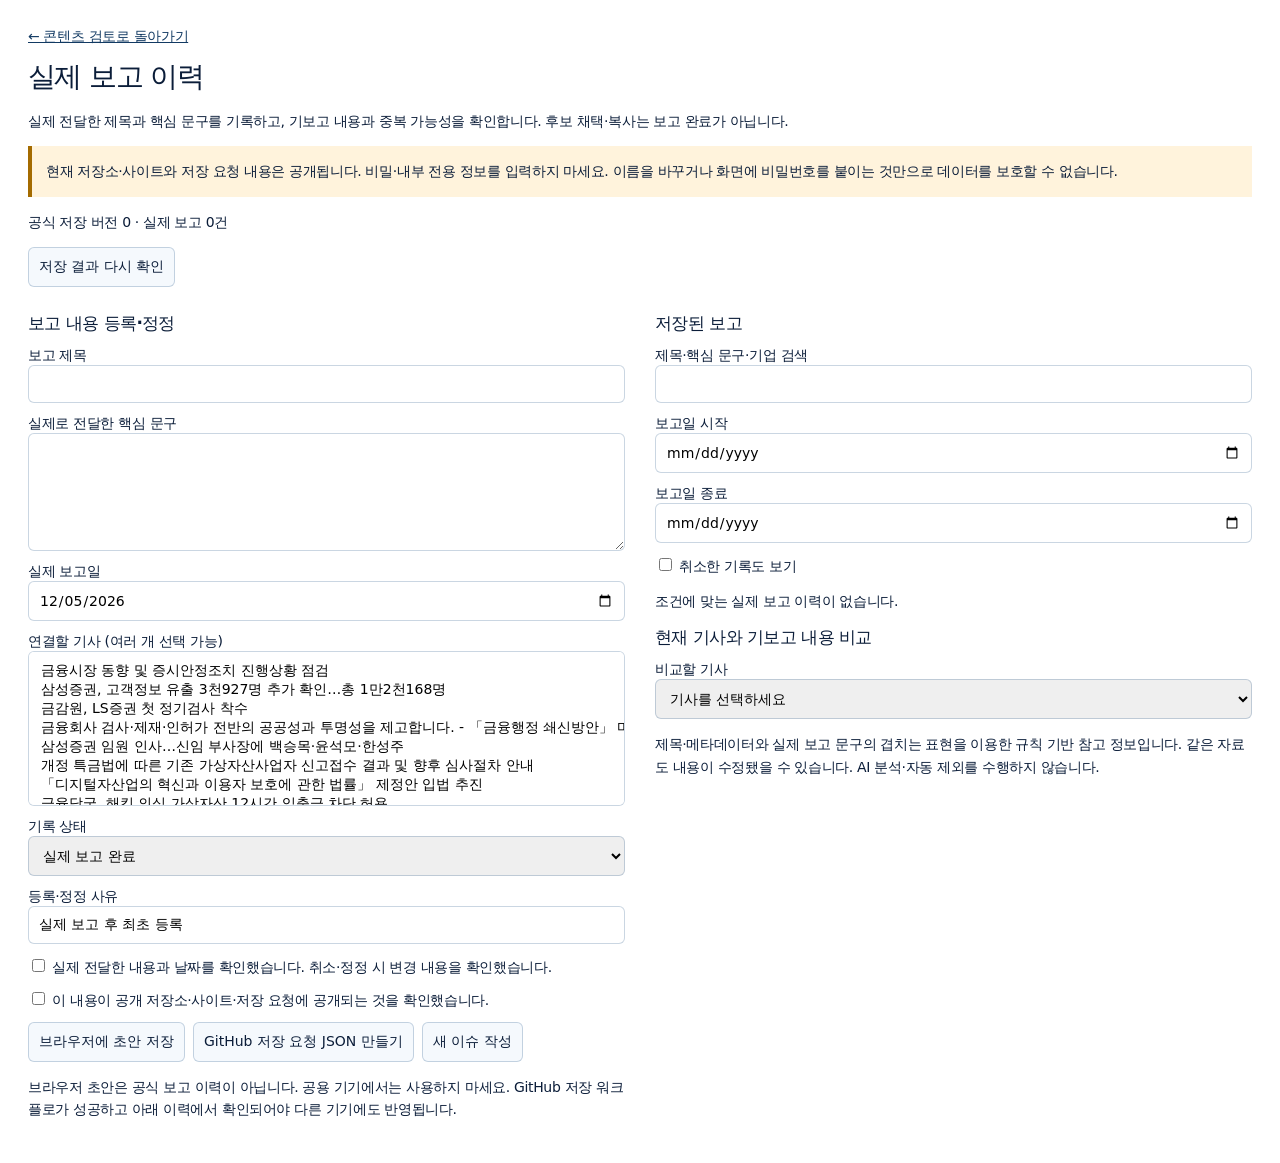
<file: site/history.html>
<!doctype html><html lang="ko"><head><meta charset="utf-8"><meta name="viewport" content="width=device-width, initial-scale=1"><title>실제 보고 이력 · 주간 경쟁사 동향</title><link rel="stylesheet" href="styles.css"><link rel="stylesheet" href="history.css"><script src="history.js" defer></script><script src="history_ui.js" defer></script></head><body><main class="history-page"><a href="index.html">← 콘텐츠 검토로 돌아가기</a><h1>실제 보고 이력</h1><p>실제 전달한 제목과 핵심 문구를 기록하고, 기보고 내용과 중복 가능성을 확인합니다. 후보 채택·복사는 보고 완료가 아닙니다.</p><p class="history-warning">현재 저장소·사이트와 저장 요청 내용은 공개됩니다. 비밀·내부 전용 정보를 입력하지 마세요. 이름을 바꾸거나 화면에 비밀번호를 붙이는 것만으로 데이터를 보호할 수 없습니다.</p><p id="history-status" role="status">저장된 이력을 확인하는 중…</p><button id="history-refresh" type="button">저장 결과 다시 확인</button><div class="history-layout"><section><h2>보고 내용 등록·정정</h2><form id="history-form"><input id="report-id" type="hidden"><label>보고 제목<input id="report-title" required maxlength="200"></label><label>실제로 전달한 핵심 문구<textarea id="report-key-text" required maxlength="4000" rows="6"></textarea></label><label>실제 보고일<input id="report-date" required type="date"></label><label>연결할 기사 (여러 개 선택 가능)<select id="report-sources" multiple size="7" required></select></label><label>기록 상태<select id="report-status"><option value="reported">실제 보고 완료</option><option value="cancelled">완료 취소</option></select></label><label>등록·정정 사유<input id="report-reason" required maxlength="500" value="실제 보고 후 최초 등록"></label><label><input id="reported-confirm" type="checkbox" required> 실제 전달한 내용과 날짜를 확인했습니다. 취소·정정 시 변경 내용을 확인했습니다.</label><label><input id="public-confirm" type="checkbox" required> 이 내용이 공개 저장소·사이트·저장 요청에 공개되는 것을 확인했습니다.</label><div class="history-actions"><button type="button" id="save-local">브라우저에 초안 저장</button><button type="submit">GitHub 저장 요청 JSON 만들기</button><button type="button" id="reset-form">새 이슈 작성</button></div></form><p>브라우저 초안은 공식 보고 이력이 아닙니다. 공용 기기에서는 사용하지 마세요. GitHub 저장 워크플로가 성공하고 아래 이력에서 확인되어야 다른 기기에도 반영됩니다.</p><section id="save-instructions" hidden><h3>공식 저장 방법</h3><p>아래 JSON을 복사 → <a href="https://github.com/iesilder/kw-plan-weekly-trend/actions/workflows/report-history.yml" target="_blank" rel="noopener noreferrer">Save delivered reports and Pages</a> → Run workflow → main 선택 → report_patch에 붙여넣기 → 실행. 토큰을 이 화면에 입력하지 마세요. 저장 실패·충돌 시 새로 불러온 후 내용을 확인하고 다시 생성하세요.</p><textarea id="report-patch" readonly rows="6" aria-label="GitHub 저장 요청 JSON"></textarea><button type="button" id="copy-patch">JSON 복사</button></section></section><section><h2>저장된 보고</h2><label>제목·핵심 문구·기업 검색<input id="history-search" type="search"></label><label>보고일 시작<input id="history-from" type="date"></label><label>보고일 종료<input id="history-to" type="date"></label><label><input id="show-cancelled" type="checkbox"> 취소한 기록도 보기</label><div id="history-list"></div><h2>현재 기사와 기보고 내용 비교</h2><label>비교할 기사<select id="compare-source"><option value="">기사를 선택하세요</option></select></label><p>제목·메타데이터와 실제 보고 문구의 겹치는 표현을 이용한 규칙 기반 참고 정보입니다. 같은 자료도 내용이 수정됐을 수 있습니다. AI 분석·자동 제외를 수행하지 않습니다.</p><div id="history-comparison"></div></section></div></main></body></html>
</file>
<file: site/styles.css>
:root {
  --navy:#0B1D39;
  --deep-blue:#123A63;
  --steel-blue:#2F5D8A;
  --light-blue:#9CC7E6;
  --ivory:#F2E9DA;
  --white:#FFFFFF;
  --page-background:var(--white);
  --surface-background:var(--white);
  --surface-subtle:rgba(156,199,230,.10);
  --surface-hover:rgba(156,199,230,.20);
  --surface-accent:var(--light-blue);
  --text-primary:var(--navy);
  --text-secondary:var(--steel-blue);
  --text-accent:var(--deep-blue);
  --text-on-dark:var(--ivory);
  --nav-background:var(--navy);
  --selected-background:var(--deep-blue);
  --button-background:var(--deep-blue);
  --button-hover:var(--navy);
  --border:rgba(47,93,138,.25);
  --border-strong:var(--steel-blue);
  --border-on-dark:rgba(156,199,230,.35);
  --focus-ring:var(--steel-blue);
  --shadow-subtle:rgba(11,29,57,.04);
  --shadow-floating:rgba(11,29,57,.18);
  --backdrop:rgba(11,29,57,.45);
  --status-halo:rgba(156,199,230,.15);
  --radius:8px;
  --font-family:"Pretendard Variable","Pretendard","Apple SD Gothic Neo","Malgun Gothic",system-ui,sans-serif;
  font-family:var(--font-family);
  color:var(--text-primary);
  font-synthesis:none;
  background:var(--page-background);
}
*{box-sizing:border-box}
body{margin:0;font-size:14px;letter-spacing:-.025em}
button,input,select,textarea{font:inherit}
button,a,input,select,textarea{-webkit-tap-highlight-color:transparent}
button{cursor:pointer}
button:disabled{cursor:wait;opacity:.5}
a{color:inherit;text-decoration:none}
button:focus-visible,a:focus-visible,input:focus-visible,select:focus-visible,textarea:focus-visible{outline:3px solid var(--focus-ring);outline-offset:3px}
button{color:inherit}
button[hidden],[hidden]{display:none!important}
.sr-only{position:absolute;width:1px;height:1px;padding:0;margin:-1px;overflow:hidden;clip:rect(0,0,0,0);white-space:nowrap;border:0}
.skip-link{position:fixed;top:8px;left:8px;padding:12px;background:var(--navy);color:var(--text-on-dark);z-index:100;transform:translateY(-150%)}
.skip-link:focus{transform:none}
.sidebar{position:fixed;inset:0 auto 0 0;width:254px;padding:38px 22px 26px;background:var(--nav-background);border-right:1px solid var(--border-on-dark);display:flex;flex-direction:column;z-index:10;color:var(--text-on-dark)}
.brand{display:flex;align-items:center;gap:12px;padding:0 10px;font-size:26px;font-weight:800;letter-spacing:.02em}
.brand-mark{width:27px;height:30px;background:var(--light-blue);clip-path:polygon(0 0,30% 0,45% 62%,62% 20%,78% 20%,85% 63%,100% 0,100% 52%,89% 100%,68% 100%,59% 65%,46% 100%,22% 100%)}
.brand-sub{display:block;font-size:11px;font-weight:400;letter-spacing:.02em;color:var(--text-on-dark);margin-top:4px}
.workspace-label{font-size:9px;letter-spacing:.13em;color:var(--text-on-dark);display:flex;align-items:center;gap:10px;margin:34px 10px 31px}
.workspace-label span{color:var(--text-primary);background:var(--surface-accent);border:1px solid var(--light-blue);padding:3px 5px;font-weight:700;border-radius:3px;font-size:8px}
.nav-caption{font-size:10px;font-weight:700;color:var(--text-on-dark);letter-spacing:.04em;margin:0 12px 13px}
.topic-nav{display:flex;flex-direction:column;gap:5px}
.topic-button{display:flex;align-items:center;gap:9px;min-height:44px;padding:9px 11px;border:0;background:transparent;border-radius:6px;text-align:left;font-size:11px;line-height:1.5;color:var(--text-on-dark)}
.topic-button:hover{background:var(--selected-background)}
.topic-button.active{background:var(--selected-background);color:var(--text-on-dark);box-shadow:inset 3px 0 0 var(--light-blue);font-weight:700}
.nav-glyph{display:inline-flex;justify-content:center;align-items:center;font-size:18px;width:19px;font-weight:400}
.nav-count{margin-left:auto;font-size:10px;font-variant-numeric:tabular-nums;color:var(--text-on-dark)}
.topic-button.active .nav-count{color:var(--text-on-dark)}
.sidebar-section{border-top:1px solid var(--border-on-dark);padding-top:25px;margin-top:29px}
.setting-row,.history-link{font-size:11px;color:var(--text-on-dark);display:flex;justify-content:space-between;align-items:center;width:100%;padding:13px 12px}
.setting-value{font-size:10px;color:var(--text-on-dark)}
.history-link{background:none;border:0;text-align:left}
.history-link:hover{color:var(--text-on-dark);background:var(--selected-background)}
.sidebar-bottom{margin-top:auto;padding:24px 9px 0;display:flex;gap:9px;align-items:flex-start}
.status-dot{display:inline-block;width:6px;height:6px;background:var(--light-blue);border-radius:50%;margin-top:4px;box-shadow:0 0 0 4px var(--status-halo)}
.sidebar-bottom strong{font-size:10px;font-weight:600;color:var(--text-on-dark)}
.sidebar-bottom p{font-size:9px;color:var(--text-on-dark);margin:6px 0 0}
.main{margin-left:254px;max-width:1800px;padding:24px 46px 20px}
.topline{display:flex;align-items:center;justify-content:space-between;font-size:10px;color:var(--text-secondary);padding-bottom:24px;border-bottom:1px solid var(--border)}
.topline a{display:flex;gap:12px;color:var(--text-secondary)}
.topline a:hover{color:var(--text-accent)}
.masthead{display:flex;align-items:center;justify-content:space-between;padding:34px 0 28px}
.eyebrow{font-size:9px;letter-spacing:.16em;font-weight:700;color:var(--text-accent);display:flex;gap:14px;align-items:center}
.eyebrow span{font-size:9px;letter-spacing:.06em;color:var(--text-secondary);border-left:1px solid var(--border);padding-left:14px;font-weight:400}
h1{font-size:31px;letter-spacing:-.055em;font-weight:650;line-height:1.35;margin:12px 0 8px}
.intro{font-size:12px;color:var(--text-secondary);margin:0;line-height:1.7}
.edition{display:flex;flex-direction:column;align-items:flex-end;padding-left:20px}
.edition span:first-child{font-size:8px;letter-spacing:.2em;color:var(--text-secondary)}
.edition strong{font-size:46px;line-height:1.15;font-weight:400;color:var(--text-primary);letter-spacing:-.05em;margin:4px 0}
.edition span:last-child{font-family:inherit;font-size:9px;color:var(--text-secondary);letter-spacing:.04em}
.demo-notice{border:1px solid var(--light-blue);border-left:3px solid var(--deep-blue);border-radius:4px;background:var(--surface-accent);padding:12px 16px;display:flex;align-items:center;gap:12px}
.demo-icon{display:flex;align-items:center;justify-content:center;flex-shrink:0;width:18px;height:18px;border:1px solid var(--deep-blue);border-radius:50%;font-style:italic;color:var(--text-accent);font-size:12px}
.demo-notice p{margin:0;line-height:1.6}
.demo-notice strong{display:block;font-size:11px;font-weight:650;color:var(--text-primary)}
.demo-notice p span{display:block;font-size:10px;color:var(--text-accent);margin-top:2px}
.phase-label{margin-left:auto;white-space:nowrap;font-size:8px;letter-spacing:.1em;color:var(--text-accent)}
.overview{display:grid;grid-template-columns:1fr 1fr 1fr 1.55fr;margin:25px 0 34px;border-bottom:1px solid var(--border);padding:0 0 25px}
.metric{padding:0 24px;border-right:1px solid var(--border)}
.metric:first-child{padding-left:0}
.metric>span{display:block;font-size:10px;color:var(--text-secondary);margin-bottom:11px}
.metric>strong{font-size:30px;letter-spacing:-.04em;font-weight:500;color:var(--text-primary)}
.metric>strong small{margin-left:7px;font-size:10px;color:var(--text-secondary);font-weight:400}
.metric-run{border:0;padding-right:0}
.metric-run>span{display:flex;align-items:center;justify-content:space-between;gap:6px}
.metric-run b{font-weight:400;font-size:9px;color:var(--text-secondary)}
.metric-run>strong{font-size:14px;letter-spacing:0;display:block;line-height:1.8}
.metric-run>small{font-size:9px;color:var(--text-secondary)}
.section-head{display:flex;justify-content:space-between;align-items:center;gap:15px;margin-bottom:16px}
.section-head>div{display:flex;align-items:center;gap:9px}
h2{font-size:17px;letter-spacing:-.04em;margin:0;font-weight:650}
.result-count{font-size:10px;color:var(--text-accent);background:var(--surface-accent);border-radius:3px;padding:3px 6px}
.review-note{font-size:10px;color:var(--text-secondary)}
.toolbar{display:flex;gap:9px;margin-bottom:17px}
.search-box{height:39px;display:flex;align-items:center;gap:9px;flex:1;min-width:100px;background:var(--surface-background);border:1px solid var(--border-strong);border-radius:5px;padding:0 12px}
.search-box svg{width:14px;height:14px;fill:none;stroke:var(--text-secondary);stroke-width:1.6;flex-shrink:0}
.search-box input{min-width:0;width:100%;border:0;background:none;outline:none!important;font-size:11px;color:var(--text-primary);height:100%}
.search-box:focus-within{border-color:var(--focus-ring);box-shadow:0 0 0 2px var(--border)}
.search-box input::placeholder{color:var(--text-secondary)}
.select-label select{height:39px;border:1px solid var(--border-strong);border-radius:5px;background:var(--surface-background);color:var(--text-secondary);padding:0 29px 0 10px;font-size:10px;max-width:155px}
.reset-button{border:0;background:none;color:var(--text-secondary);font-size:10px;padding:0 8px}
.reset-button:hover{color:var(--text-accent)}
.workbench{display:grid;grid-template-columns:minmax(280px,.98fr) minmax(330px,1.1fr);border:1px solid var(--border);border-radius:7px;overflow:hidden;background:var(--surface-background);min-height:610px;box-shadow:0 6px 18px var(--shadow-subtle)}
.candidate-column{background:var(--surface-background);border-right:1px solid var(--border);display:flex;flex-direction:column}
.list-label{padding:16px 20px;border-bottom:1px solid var(--border);display:flex;align-items:center;justify-content:space-between;font-size:10px;color:var(--text-secondary)}
.list-label span:last-child{font-size:8px;letter-spacing:.12em;color:var(--text-secondary)}
.candidate-list{flex:1}
.candidate{position:relative;display:block;width:100%;text-align:left;border:0;border-bottom:1px solid var(--border);padding:20px 22px;background:transparent;transition:background .15s;min-height:133px}
.candidate:hover{background:var(--surface-hover)}
.candidate.selected{background:var(--selected-background);color:var(--text-on-dark)}
.candidate.selected:before{content:"";position:absolute;left:0;top:0;bottom:0;width:3px;background:var(--light-blue)}
.candidate-top{display:flex;gap:7px;align-items:center;margin-bottom:9px;font-size:9px;color:var(--text-secondary)}
.priority{font-size:8px;letter-spacing:.015em;padding:3px 5px;border-radius:3px;font-weight:600;background:var(--surface-accent);color:var(--text-accent)}
.priority.high{color:var(--text-on-dark);background:var(--deep-blue)}
.company-name{color:var(--text-secondary)}
.candidate h3{font-size:13px;font-weight:600;line-height:1.65;margin:0 13px 7px 0;letter-spacing:-.035em;word-break:keep-all}
.candidate.selected h3{color:var(--text-on-dark)}
.candidate-reason{margin:0;font-size:10px;color:var(--text-secondary);line-height:1.6;display:-webkit-box;-webkit-line-clamp:2;-webkit-box-orient:vertical;overflow:hidden}
.candidate-bottom{display:flex;align-items:center;gap:8px;font-size:8px;color:var(--text-secondary);margin-top:10px}
.candidate-bottom span+span:before{content:"·";margin-right:8px;color:var(--text-secondary)}
.candidate-arrow{position:absolute;right:18px;top:52px;font-size:15px;color:var(--text-secondary)}
.candidate.selected .candidate-arrow{color:var(--text-on-dark)}
.list-footer{font-size:9px;color:var(--text-secondary);display:flex;align-items:center;gap:7px;padding:15px 20px;border-top:1px solid var(--border)}
.tiny-dot{height:4px;width:4px;border-radius:50%;background:var(--steel-blue)}
.detail-panel{padding:26px 29px 25px;min-width:0}
.detail-placeholder{height:100%;min-height:440px;display:flex;flex-direction:column;align-items:center;justify-content:center;text-align:center}
.placeholder-mark{font-size:42px;line-height:1;color:var(--text-secondary);font-weight:200;margin-bottom:25px}
.detail-placeholder h3{font-size:15px;color:var(--text-primary);font-weight:500;margin:0 0 11px}
.detail-placeholder p{font-size:11px;line-height:1.9;color:var(--text-secondary);margin:0}
.detail-kicker{display:flex;align-items:center;justify-content:space-between;margin-bottom:20px;font-size:9px;color:var(--text-secondary);gap:15px}
.detail-kicker span:first-child{letter-spacing:.13em;font-size:8px;color:var(--text-accent)}
.detail-topic{font-size:9px;color:var(--text-accent);margin-bottom:9px}
.detail-title{font-size:22px;line-height:1.55;font-weight:600;letter-spacing:-.05em;margin:0 0 15px;word-break:keep-all}
.detail-meta{display:flex;align-items:center;flex-wrap:wrap;gap:8px;color:var(--text-secondary);font-size:9px;padding-bottom:22px;border-bottom:1px solid var(--border)}
.detail-meta span+span:before{content:"·";margin-right:8px}
.detail-section{margin-top:24px}
.detail-section h4{display:flex;align-items:center;gap:8px;font-size:11px;font-weight:650;margin:0 0 13px;color:var(--text-primary)}
.section-number{font:8px var(--font-family);color:var(--text-secondary)}
.reason-box{margin:0;padding:13px 15px;background:var(--surface-subtle);border-left:2px solid var(--light-blue);font-size:11px;line-height:1.9;color:var(--text-secondary);word-break:keep-all}
.brief-bullets{padding:0;margin:0;list-style:none}
.brief-bullets li{position:relative;padding-left:11px;font-size:12px;line-height:1.9;color:var(--text-secondary);margin:0 0 9px;word-break:keep-all}
.brief-bullets li:before{content:"";position:absolute;left:0;top:10px;width:3px;height:3px;border-radius:50%;background:var(--steel-blue)}
.draft-label{font-weight:400;margin-left:auto;font-size:8px;color:var(--text-secondary);border:1px solid var(--border);border-radius:3px;padding:2px 4px}
.report-note{font-size:10px;line-height:1.8;color:var(--text-secondary);background:var(--surface-subtle);padding:11px 13px;border:1px solid var(--border);border-radius:4px;margin:18px 0 0}
.change-note{font-size:11px;line-height:1.8;color:var(--text-secondary);margin:0 0 14px}
.evidence-item{border-top:1px solid var(--border);padding:11px 0}
.evidence-label{font-size:9px;color:var(--text-secondary);display:flex;justify-content:space-between;gap:10px}
.evidence-title{font-size:10px;line-height:1.8;color:var(--text-primary);margin:5px 0}
.evidence-item details summary{font-size:9px;color:var(--text-secondary);cursor:pointer;padding:4px 0}
.evidence-text{white-space:pre-wrap;font-size:10px;line-height:1.8;color:var(--text-secondary);background:var(--surface-subtle);padding:12px;margin-top:8px;overflow-wrap:anywhere}
.evidence-footnote{font-size:9px;line-height:1.8;color:var(--text-secondary);margin:9px 0 0}
.detail-actions{border-top:1px solid var(--border);padding-top:19px;margin-top:24px;display:flex;align-items:center;gap:12px;flex-wrap:wrap}
.copy-button{display:flex;align-items:center;justify-content:center;gap:8px;background:var(--button-background);border:0;border-radius:4px;color:var(--text-on-dark);font-size:10px;padding:11px 16px;min-height:37px}
.copy-button:hover{background:var(--button-hover)}
.copy-button svg{width:12px;height:12px;stroke:currentColor;fill:none;stroke-width:1.5}
.detail-actions>span{font-size:8px;line-height:1.6;color:var(--text-secondary)}
.empty-state{display:flex;align-items:center;flex-direction:column;justify-content:center;text-align:center;min-height:330px;padding:30px}
.empty-symbol{font-size:34px;color:var(--text-secondary);font-weight:300;margin-bottom:18px}
.empty-state strong{font-size:12px;color:var(--text-primary);font-weight:500}
.empty-state p{font-size:10px;color:var(--text-secondary);line-height:1.8;margin:10px 0 0}
.error-banner{border:1px solid var(--deep-blue);background:var(--surface-accent);color:var(--text-primary);padding:13px 16px;font-size:11px;line-height:1.8;border-radius:5px;margin-top:16px}
.error-banner button{margin-left:12px;background:var(--button-background);border:1px solid var(--deep-blue);border-radius:3px;padding:4px 8px;color:var(--text-on-dark)}
.page-footer{padding:23px 0 8px;display:flex;align-items:center;justify-content:space-between;gap:12px;font-size:8px;color:var(--text-secondary)}
.page-footer span:first-child{letter-spacing:.02em}
.page-footer button{background:none;border:0;color:var(--text-secondary);padding:4px 0;font-size:9px}
.page-footer button:hover{color:var(--text-accent)}
dialog{border:1px solid var(--border);border-radius:10px;box-shadow:0 24px 100px var(--shadow-floating);width:min(540px,calc(100% - 36px));padding:25px;background:var(--surface-background);color:var(--text-primary)}
dialog::backdrop{background:var(--backdrop);backdrop-filter:blur(3px)}
.dialog-head{display:flex;align-items:center;justify-content:space-between;gap:15px}
.dialog-head h2{font-size:16px}
.icon-button{border:0;background:var(--surface-subtle);color:var(--text-secondary);width:28px;height:28px;border-radius:50%;font-size:20px}
.history-empty{text-align:center;padding:45px 0 22px}
.history-empty .empty-symbol{display:block}
.history-empty h3{font-size:15px;font-weight:500;color:var(--text-primary)}
.history-empty p{font-size:11px;line-height:1.9;color:var(--text-secondary)}
.dialog-copy-note,.copy-disclaimer{font-size:11px;line-height:1.8;color:var(--text-secondary)}
.copy-disclaimer{font-size:10px}
#copy-text{width:100%;resize:vertical;min-height:180px;border:1px solid var(--border-strong);border-radius:5px;font-size:12px;line-height:1.9;padding:14px;background:var(--surface-background);color:var(--text-secondary)}
.toast{position:fixed;bottom:28px;left:calc(50% + 127px);transform:translateX(-50%);background:var(--deep-blue);color:var(--text-on-dark);padding:13px 20px;border-radius:6px;font-size:12px;box-shadow:0 5px 25px var(--shadow-floating);max-width:calc(100% - 30px);z-index:30;text-align:center;line-height:1.7}

.sidebar :focus-visible{outline-color:var(--ivory)}
.candidate.selected .candidate-top,.candidate.selected .company-name,.candidate.selected .candidate-reason,.candidate.selected .candidate-bottom,.candidate.selected .candidate-bottom span+span:before{color:var(--text-on-dark)}
.candidate.selected .priority{color:var(--text-accent);background:var(--surface-accent)}

@media(min-width:1500px){
.main{padding-left:64px;padding-right:64px}
.workbench{grid-template-columns:1fr 1.1fr}
.candidate{padding:22px 26px}
.candidate h3{font-size:14px}
.candidate-reason{font-size:11px}
.detail-panel{padding:31px 38px}
.detail-title{font-size:24px}
.brief-bullets li{font-size:13px}
.reason-box{font-size:12px}
}

@media(max-width:1190px){
.sidebar{width:226px;padding-left:16px;padding-right:16px}
.main{margin-left:226px;padding:22px 28px}
.topic-button{font-size:10px;gap:7px}
.workbench{grid-template-columns:minmax(240px,1fr) minmax(300px,1.1fr)}
.detail-panel{padding:22px}
.metric{padding:0 16px}
.metric-run>strong{font-size:12px}
.review-note{font-size:9px}
.candidate{padding:18px}
.candidate h3{font-size:12px}
.toast{left:calc(50% + 113px)}
}

@media(max-width:980px){
.sidebar{width:200px;padding:28px 12px}
.brand{font-size:22px;padding:0 9px;gap:9px}
.brand-mark{width:22px;height:25px}
.brand-sub{font-size:10px}
.topic-button{font-size:9px;gap:6px;padding-left:7px;padding-right:7px}
.nav-glyph{font-size:16px}
.main{margin-left:200px;padding:20px 24px}
.workbench{grid-template-columns:1fr}
.candidate-column{border-right:0;border-bottom:1px solid var(--border)}
.candidate-list{max-height:385px;overflow-y:auto}
.candidate{min-height:115px}
.detail-panel{min-height:420px;padding:27px}
.overview{grid-template-columns:repeat(3,1fr)}
.metric:nth-child(3){border-right:0;padding-right:0}
.metric-run{grid-column:1/-1;margin-top:20px;border-top:1px solid var(--border);padding:17px 0 0;display:flex;align-items:center;gap:14px;flex-wrap:wrap}
.metric-run>span{margin:0;gap:12px}
.metric-run>strong{font-size:11px}
.metric-run>small{margin-left:auto}
.masthead{padding-top:28px}
h1{font-size:28px}
.edition strong{font-size:39px}
.phase-label{display:none}
.demo-notice{padding:12px}
.review-note{display:none}
.toast{left:calc(50% + 100px)}
.page-footer>span:nth-child(2){display:none}
}

@media(max-width:650px){
.sidebar{position:static;width:auto;height:auto;padding:21px 18px 14px;border-right:0;border-bottom:1px solid var(--border)}
.brand{font-size:23px;padding:0;gap:10px}
.brand-sub{font-size:10px;display:inline-block;margin-left:12px;margin-top:0}
.workspace-label{position:absolute;right:19px;top:23px;margin:0;font-size:0;gap:0}
.workspace-label span{font-size:8px}
.sidebar>.nav-caption,.sidebar-section,.sidebar-bottom{display:none}
.topic-nav{flex-direction:row;overflow-x:auto;gap:6px;margin-top:21px;padding:0 0 3px;scrollbar-width:thin}
.topic-button{white-space:nowrap;min-height:33px;font-size:10px;padding:7px 10px;flex-shrink:0;border:1px solid var(--border-on-dark)}
.topic-button.active{border-color:var(--light-blue)}
.nav-glyph{display:none}
.nav-count{font-size:9px}
.main{margin:0;padding:19px 18px}
.topline{padding-bottom:17px;font-size:9px}
.masthead{padding:26px 0 23px;gap:10px}
.eyebrow{font-size:8px;gap:8px;letter-spacing:.12em}
.eyebrow span{padding-left:8px;font-size:8px}
h1{font-size:26px;margin-top:11px}
.intro{font-size:10px}
.edition{padding-left:5px}
.edition strong{font-size:35px}
.edition span:first-child{font-size:7px}
.edition span:last-child{font-size:8px}
.demo-notice{align-items:flex-start;gap:9px;padding:12px}
.demo-notice strong{font-size:10px}
.demo-notice p span{font-size:9px;line-height:1.8}
.demo-icon{margin-top:2px;width:15px;height:15px;font-size:10px}
.overview{margin:23px 0 27px;padding-bottom:20px}
.metric{padding:0 14px}
.metric>span{font-size:9px;margin-bottom:8px}
.metric>strong{font-size:25px}
.metric>strong small{font-size:9px;margin-left:5px}
.metric-run{gap:8px;padding-left:0}
.metric-run>span{font-size:9px;margin:0}
.metric-run>strong{font-size:10px}
.metric-run>small{font-size:8px}
.section-head{margin-bottom:13px}
h2{font-size:16px}
.toolbar{display:grid;grid-template-columns:1fr 1fr auto;gap:8px;margin-bottom:14px}
.search-box{grid-column:1/-1}
.select-label select{width:100%;max-width:none;height:34px;font-size:10px}
.reset-button{font-size:10px}
.workbench{border-radius:5px}
.list-label{padding:14px 17px}
.candidate{padding:17px 18px}
.candidate h3{font-size:13px}
.candidate-reason{font-size:10px}
.candidate-list{max-height:395px}
.detail-panel{padding:23px 20px}
.detail-title{font-size:21px}
.detail-kicker{margin-bottom:18px}
.brief-bullets li{font-size:12px}
.detail-section{margin-top:23px}
.page-footer{font-size:8px;flex-wrap:wrap;gap:10px}
.toast{left:50%;bottom:16px;font-size:11px;min-width:260px}
.detail-actions{gap:10px}
.copy-button{font-size:11px;padding:11px 14px}
}

@media(prefers-reduced-motion:reduce){
*{scroll-behavior:auto!important;transition:none!important;animation:none!important}
}

.mobile-history{display:none}
@media(max-width:650px){
.mobile-history{display:inline-block}
}


/* Phase 2: source metadata and collection health, using the existing palette. */
.source-status-panel{border:1px solid var(--border);border-radius:6px;margin:-13px 0 30px;background:var(--surface-background)}
.source-status-panel>summary{display:flex;justify-content:space-between;align-items:center;gap:15px;padding:15px 18px;cursor:pointer;font-size:11px;color:var(--text-primary);font-weight:600;list-style:none}
.source-status-panel>summary::-webkit-details-marker{display:none}
.source-status-panel>summary:after{content:"+";font-size:17px;font-weight:400;color:var(--text-secondary)}
.source-status-panel[open]>summary:after{content:"−"}
.source-status-panel>summary:focus-visible{outline:3px solid var(--focus-ring);outline-offset:3px}
#source-status-summary{margin-left:auto;font-size:10px;font-weight:400;color:var(--text-secondary);text-align:right}
.source-status-note{font-size:10px;line-height:1.8;color:var(--text-secondary);margin:0;padding:0 18px 13px;border-bottom:1px solid var(--border)}
.source-status-list{padding:0 18px}
.source-status-item{padding:16px 0;border-bottom:1px solid var(--border)}
.source-status-item:last-child{border-bottom:0}
.source-status-heading{display:flex;justify-content:space-between;align-items:center;gap:12px;margin-bottom:9px}
.source-status-heading h3{font-size:11px;margin:0;font-weight:650;color:var(--text-primary)}
.source-state{font-size:9px;flex-shrink:0;color:var(--text-accent);background:var(--surface-accent);padding:3px 6px;border-radius:3px}
.source-state.failed{background:var(--deep-blue);color:var(--text-on-dark)}
.source-status-meta,.source-coverage{font-size:10px;line-height:1.8;color:var(--text-secondary);margin:5px 0 0;overflow-wrap:anywhere}
.source-coverage{padding-top:3px}
.source-alert{padding:12px 14px;background:var(--surface-accent);color:var(--text-primary);font-size:10px;line-height:1.9;border-left:3px solid var(--deep-blue);margin:15px 0;overflow-wrap:anywhere}
.source-error{font-size:10px;line-height:1.8;color:var(--text-accent);font-weight:600;overflow-wrap:anywhere;margin:9px 0 0}
.source-link{display:inline-flex;align-items:center;color:var(--text-accent);font-size:11px;font-weight:600;border-bottom:1px solid var(--border-strong);padding:4px 0;margin-top:5px}
.source-link:hover{color:var(--text-primary);border-bottom-color:var(--navy)}
.source-domain,.evidence-storage{font-size:9px;color:var(--text-secondary);line-height:1.8;margin:6px 0 0;overflow-wrap:anywhere}
.candidate-bottom{flex-wrap:wrap;row-gap:4px}
@media(max-width:650px){
  .source-status-panel{margin:-9px 0 24px}
  .source-status-panel>summary{padding:13px 14px;gap:8px;font-size:10px;flex-wrap:wrap}
  #source-status-summary{font-size:9px}
  .source-status-note{padding:0 14px 12px;font-size:9px}
  .source-status-list{padding:0 14px}
  .source-status-meta,.source-coverage{font-size:9px}
}

/* Title-based tags describe classification, not confirmed event progress. */
.classification-labels{display:flex;align-items:center;flex-wrap:wrap;gap:5px;margin-top:11px;min-width:0}
.classification-caption{font-size:8px;color:var(--text-secondary);margin-right:2px}
.classification-tag,.event-stage{font-size:9px;line-height:1.6;border-radius:3px;padding:2px 6px;max-width:100%;overflow-wrap:anywhere}
.classification-tag{background:var(--surface-subtle);color:var(--text-accent);border:1px solid var(--border)}
.event-stage{color:var(--text-accent);border:1px solid var(--border-strong)}
.classification-note{font-size:10px;line-height:1.8;color:var(--text-secondary);margin:12px 0 0}
.candidate.selected .classification-caption{color:var(--text-on-dark)}
.candidate.selected .classification-tag{background:var(--surface-accent);color:var(--text-accent);border-color:var(--light-blue)}
.candidate.selected .event-stage{color:var(--text-on-dark);border-color:var(--light-blue)}
@media(max-width:980px){
  .toolbar{display:grid;grid-template-columns:repeat(3,minmax(0,1fr)) auto}
  .search-box{grid-column:1/-1}
  .select-label{min-width:0}
  .select-label select{width:100%;max-width:none}
}
@media(max-width:650px){
  .toolbar{grid-template-columns:repeat(2,minmax(0,1fr))}
  .reset-button{justify-self:end;padding-right:0}
}

/* Phase 3: manual review choices and weekly candidate preparation. */
.review-workspace{border:1px solid var(--border);border-radius:8px;padding:22px 24px;margin:0 0 32px;background:var(--surface-background)}
.review-top{display:flex;align-items:center;justify-content:space-between;gap:18px}
.review-top .eyebrow{font-size:8px}
.review-top h2{font-size:19px;margin:8px 0 6px;letter-spacing:-.04em}
.review-top p{font-size:11px;line-height:1.8;color:var(--text-secondary);margin:0}
.primary-button,.secondary-button,.text-button{display:inline-flex;align-items:center;justify-content:center;gap:6px;min-height:34px;padding:8px 12px;font-size:11px;line-height:1.5;border-radius:4px;white-space:nowrap}
.primary-button{border:1px solid var(--deep-blue);background:var(--deep-blue);color:var(--text-on-dark)}
.primary-button:hover{background:var(--navy)}
.secondary-button{border:1px solid var(--border);background:var(--white);color:var(--deep-blue)}
.secondary-button:hover{background:var(--surface-hover);border-color:var(--steel-blue)}
.text-button{border:0;background:transparent;color:var(--text-secondary);text-decoration:underline;text-underline-offset:3px}
.review-counters{display:grid;grid-template-columns:repeat(4,1fr);gap:10px;margin-top:18px}
.review-counter{display:flex;align-items:center;justify-content:space-between;gap:10px;padding:11px 14px;border:1px solid var(--border);border-radius:5px;background:var(--white);color:var(--text-secondary);text-align:left;font-size:11px}
.review-counter:hover{border-color:var(--steel-blue);background:var(--surface-subtle)}
.review-counter strong{font-size:21px;font-weight:500;color:var(--navy);font-variant-numeric:tabular-nums}
.review-counter-accepted{background:var(--surface-subtle);border-color:var(--light-blue)}
.review-counter-accepted strong{color:var(--deep-blue)}
.review-save-row{border-top:1px solid var(--border);margin-top:17px;padding-top:14px;display:flex;flex-wrap:wrap;gap:11px;align-items:center;justify-content:space-between}
#review-storage-status{font-size:10px;line-height:1.8;margin:0;color:var(--text-secondary)}
.review-save-actions{display:flex;gap:7px;flex-wrap:wrap}
.review-save-actions button{font-size:10px;min-height:31px;padding:6px 10px}
.review-alert{font-size:11px;line-height:1.8;padding:11px 13px;margin:13px 0 0;background:var(--surface-subtle);border-left:3px solid var(--steel-blue);color:var(--deep-blue)}
.review-badge,.duplicate-badge{font-size:9px;line-height:1.5;padding:3px 6px;border:1px solid var(--border);border-radius:3px;white-space:nowrap}
.review-badge{background:var(--white);color:var(--text-secondary)}
.review-accepted{background:var(--deep-blue);border-color:var(--deep-blue);color:var(--white)}
.review-held{background:var(--surface-accent);border-color:var(--light-blue);color:var(--navy)}
.review-excluded{border-style:dashed;color:var(--text-secondary)}
.duplicate-badge{margin-left:auto;color:var(--deep-blue);background:var(--surface-subtle)}
.candidate-top{flex-wrap:wrap}
.candidate.selected .review-badge,.candidate.selected .duplicate-badge{border-color:var(--light-blue);background:transparent;color:var(--text-on-dark)}
.candidate.selected .review-accepted{background:var(--light-blue);color:var(--navy)}
.review-controls{margin-top:21px;border:1px solid var(--border);padding:15px;border-radius:6px;background:var(--surface-subtle)}
.review-controls-title{display:flex;justify-content:space-between;align-items:center;gap:10px}
.review-controls h4{font-size:11px;margin:0;font-weight:650}
.review-options{display:flex;flex-wrap:wrap;gap:7px;margin:12px 0 8px}
.review-option{padding:7px 12px;font-size:11px;border:1px solid var(--border);border-radius:4px;color:var(--deep-blue);background:var(--white);min-height:33px}
.review-option[aria-pressed=true]{background:var(--deep-blue);color:var(--text-on-dark);border-color:var(--deep-blue)}
.review-option-unreviewed{padding-left:8px;padding-right:8px;font-size:10px;margin-left:auto}
.review-controls>p,.duplicate-review>p{font-size:10px;color:var(--text-secondary);line-height:1.8;margin:8px 0 0}
.duplicate-review{margin-top:15px;border-top:1px solid var(--border);padding-top:14px}
.duplicate-link{display:block;text-align:left;background:none;border:0;border-bottom:1px solid var(--border);padding:9px 0 4px;font-size:11px;color:var(--deep-blue);line-height:1.8;width:100%;word-break:keep-all}
.duplicate-link:hover{color:var(--navy);text-decoration:underline}
.duplicate-review>small{display:block;font-size:9px;color:var(--text-secondary);line-height:1.7;margin-top:4px}
.weekly-review{margin-top:34px;padding-top:28px;border-top:1px solid var(--border);scroll-margin-top:24px}
.weekly-controls{display:flex;gap:10px;align-items:flex-end;flex-wrap:wrap;margin:18px 0 10px}
.week-navigation{display:flex;gap:5px}
.weekly-controls label{display:flex;flex-direction:column;gap:5px;font-size:9px;color:var(--text-secondary)}
.weekly-controls input{border:1px solid var(--border);border-radius:4px;background:var(--white);color:var(--deep-blue);font-size:11px;padding:7px 9px;min-height:34px;min-width:135px}
.date-separator{align-self:flex-end;line-height:34px;color:var(--text-secondary);font-size:10px}
.weekly-export{display:flex;gap:7px;margin-left:auto}
.weekly-note,.weekly-footnote{font-size:10px;line-height:1.8;color:var(--text-secondary);margin:10px 0 14px}
.weekly-footnote{margin:13px 0 0}
.weekly-list{border:1px solid var(--border);border-radius:6px;overflow:hidden}
.weekly-empty{font-size:12px;line-height:1.9;color:var(--text-secondary);text-align:center;margin:0;padding:38px 24px;background:var(--surface-subtle)}
.weekly-topic{border-bottom:1px solid var(--border)}
.weekly-topic:last-child{border-bottom:0}
.weekly-topic>h3{font-size:12px;margin:0;padding:13px 20px;background:var(--surface-subtle);border-bottom:1px solid var(--border);font-weight:650}
.weekly-company{display:grid;grid-template-columns:130px 1fr;column-gap:18px;padding:0 20px}
.weekly-company>h4{grid-column:1;margin:19px 0;font-size:11px;font-weight:600;line-height:1.7;color:var(--text-secondary)}
.weekly-item{grid-column:2;padding:16px 0;border-top:1px solid var(--border);min-width:0}
.weekly-company .weekly-item:nth-child(2){border-top:0}
.weekly-company>h4+.weekly-item{grid-row:1}
.weekly-item-title{display:block;border:0;background:none;padding:0;font-size:12px;font-weight:550;line-height:1.8;text-align:left;color:var(--text-primary);word-break:keep-all}
.weekly-item-title:hover{text-decoration:underline;text-underline-offset:3px}
.weekly-item-meta{font-size:10px;color:var(--text-secondary);line-height:1.7;margin:6px 0}
.weekly-source-link{display:inline-block;font-size:10px;color:var(--deep-blue);border-bottom:1px solid var(--border);padding:2px 0;margin-right:10px}
.weekly-duplicate-note{display:block;font-size:9px;color:var(--text-secondary);line-height:1.8;margin-top:7px}
#review-save-dialog,#review-import-dialog{width:min(620px,calc(100% - 36px))}
#review-patch,#review-import-text{width:100%;min-height:160px;max-height:300px;resize:vertical;border:1px solid var(--border);border-radius:4px;background:var(--white);padding:12px;font:11px/1.7 var(--font-family);color:var(--text-secondary)}
.save-instructions{font-size:11px;line-height:1.9;color:var(--text-secondary);padding-left:22px;margin:15px 0}
.save-instructions li{padding:3px 0}
.save-instructions a{color:var(--deep-blue);text-decoration:underline;text-underline-offset:3px}
.dialog-actions{display:flex;justify-content:flex-end;gap:8px;margin-top:12px}
.toolbar{flex-wrap:wrap}
.toolbar .search-box{min-width:220px}
@media(max-width:1190px){.review-workspace{padding:20px}.review-save-row{align-items:flex-start}.review-save-actions{width:100%}.weekly-export{margin-left:0}.weekly-company{grid-template-columns:105px 1fr}}
@media(max-width:980px){.toolbar{grid-template-columns:repeat(2,minmax(0,1fr)) auto}.toolbar .search-box{grid-column:1/-1}.review-top{align-items:flex-start}.review-top>a{font-size:10px;padding:7px 10px}.review-counters{gap:6px}.review-counter{padding:10px}.review-counter strong{font-size:18px}.weekly-company{display:block}.weekly-company>h4{margin:16px 0 0}.weekly-item{padding-top:9px}.weekly-company .weekly-item:nth-child(2){padding-top:7px}.weekly-controls{gap:8px}.weekly-export{width:100%;margin-top:4px}.weekly-controls input{min-width:125px}.review-option-unreviewed{margin-left:0}}
@media(max-width:650px){.review-workspace{padding:18px 15px;margin-bottom:26px}.review-top{display:block}.review-top>a{margin-top:12px}.review-top h2{font-size:18px}.review-top p{font-size:10px}.review-counters{grid-template-columns:repeat(2,1fr)}.review-save-actions{gap:6px}.review-save-actions button{font-size:10px;padding:6px 8px}.review-top .eyebrow{font-size:7px}.review-alert{font-size:10px}.toolbar{grid-template-columns:repeat(2,minmax(0,1fr))}.toolbar .search-box{min-width:0}.weekly-controls{gap:7px}.week-navigation{width:100%;margin-bottom:5px}.weekly-controls input{min-width:0;width:100%}.weekly-controls label{flex:1}.date-separator{padding:0 1px}.weekly-export{width:100%;margin-top:7px}.weekly-export button{flex:1}.weekly-company{padding:0 15px}.weekly-topic>h3{padding:13px 15px}.weekly-empty{font-size:11px;padding:28px 17px}.weekly-review{margin-top:27px}.weekly-note,.weekly-footnote{font-size:9px}.review-controls{padding:13px}.review-option{font-size:10px;padding:7px 10px}.review-option-unreviewed{font-size:9px}.duplicate-link{font-size:10px}}


/* Phase 4: manual AI assistance is separate from source records and human choices. */
.ai-assistance{border:1px solid var(--border);border-radius:7px;padding:20px 24px;margin:0 0 22px;background:var(--white)}
.ai-summary-head{display:flex;justify-content:space-between;align-items:center;gap:15px}
.ai-summary-head .eyebrow{font-size:8px}
.ai-summary-head h2{display:flex;align-items:center;gap:9px;flex-wrap:wrap;font-size:17px;margin:8px 0 0}
.ai-state-label{font-size:9px;line-height:1.7;font-weight:500;padding:2px 6px;background:var(--surface-subtle);color:var(--text-secondary);border:1px solid var(--border);border-radius:3px}
.ai-entry-links{display:flex;align-items:center;gap:12px;flex-wrap:wrap;justify-content:flex-end}
.ai-entry-links .secondary-button{font-size:10px}
.ai-setup-link{font-size:10px;color:var(--text-secondary);text-decoration:underline;text-underline-offset:3px}
.ai-summary-note,.ai-last-run{font-size:10px;line-height:1.8;color:var(--text-secondary);margin:12px 0 0}
.ai-counts{display:flex;flex-wrap:wrap;column-gap:18px;row-gap:8px;margin:15px 0 0;padding:13px 0;border-top:1px solid var(--border);border-bottom:1px solid var(--border)}
.ai-count{display:flex;gap:7px;align-items:center;font-size:10px;color:var(--text-secondary)}
.ai-count strong{font-weight:600;font-size:13px;color:var(--navy);font-variant-numeric:tabular-nums}
.ai-warning{margin:12px 0 0;border-left:3px solid var(--steel-blue);padding:9px 12px;background:var(--surface-subtle);font-size:10px;line-height:1.8;color:var(--deep-blue)}
.ai-detail{border:1px solid var(--border);border-radius:6px;padding:16px;margin-top:22px;background:var(--white)}
.ai-detail-head{display:flex;align-items:center;justify-content:space-between;gap:10px;margin-bottom:10px}
.ai-detail-head h4{font-size:12px;font-weight:650;margin:0}
.ai-detail-message,.ai-advisory-note{font-size:10px;line-height:1.9;margin:8px 0;color:var(--text-secondary)}
.ai-detail-fields{margin:12px 0;display:grid;grid-template-columns:70px 1fr;gap:9px 12px;font-size:11px;line-height:1.8}
.ai-detail-fields dt{color:var(--text-secondary)}
.ai-detail-fields dd{margin:0;color:var(--text-primary);word-break:keep-all;overflow-wrap:anywhere}
.ai-checkpoints{margin-top:14px}
.ai-checkpoints h5,.ai-duplicates h5{font-size:10px;margin:0 0 8px;font-weight:650}
.ai-checkpoints ul{margin:0;padding-left:18px;font-size:11px;color:var(--text-secondary);line-height:1.9}
.ai-duplicates{margin-top:14px;border-top:1px solid var(--border);padding-top:13px}
.ai-provenance{font-size:9px;line-height:1.8;color:var(--text-secondary);border-top:1px solid var(--border);padding-top:10px;margin:14px 0 0;overflow-wrap:anywhere}
@media(max-width:980px){.ai-assistance{padding:19px 20px}.ai-summary-head{align-items:flex-start}.ai-entry-links{gap:7px}.ai-counts{column-gap:14px}}
@media(max-width:650px){.ai-assistance{padding:18px 15px}.ai-summary-head{display:block}.ai-entry-links{justify-content:flex-start;margin-top:12px}.ai-summary-head h2{font-size:16px}.ai-counts{display:grid;grid-template-columns:repeat(2,minmax(0,1fr));gap:10px}.ai-count{justify-content:space-between}.ai-summary-note,.ai-warning,.ai-last-run{font-size:9px}.ai-detail{padding:14px}.ai-detail-fields{font-size:10px;grid-template-columns:62px 1fr;gap:8px}.ai-checkpoints ul{font-size:10px}}

/* Article body briefs retain source attribution and remain separate from title advice. */
.article-detail{border:1px solid var(--border);border-left:3px solid var(--steel-blue);border-radius:6px;padding:16px;margin-top:16px;background:var(--white)}
.article-field-heading{font-size:10px;line-height:1.8;margin:17px 0 7px;font-weight:650;color:var(--navy)}
.article-key-change{margin:0;padding:12px 13px;background:var(--surface-subtle);font-size:12px;line-height:1.9;word-break:keep-all;overflow-wrap:anywhere;color:var(--text-primary)}
.article-facts{margin:0;padding-left:18px;font-size:11px;line-height:1.9;color:var(--text-primary)}
.article-facts li+li{margin-top:6px}
.article-stage{display:flex;gap:12px;align-items:center;font-size:10px;line-height:1.8;margin:17px 0;color:var(--text-secondary)}
.article-stage strong{font-weight:600;color:var(--navy);background:var(--surface-subtle);padding:2px 7px;border-radius:3px}
.article-inference{font-size:11px;line-height:1.9;margin:0;color:var(--text-secondary);word-break:keep-all;overflow-wrap:anywhere}
.article-evidence{margin-top:18px;padding-top:12px;border-top:1px solid var(--border)}
.article-evidence>summary{cursor:pointer;font-size:10px;line-height:1.8;font-weight:600;color:var(--deep-blue)}
.article-quote{margin:12px 0 0;padding:9px 12px;background:var(--surface-subtle);border-left:2px solid var(--border)}
.article-paragraph{font-size:9px;color:var(--text-secondary)}
.article-quote p{margin:4px 0 0;font-size:11px;line-height:1.9;word-break:keep-all;overflow-wrap:anywhere}
.article-source-link{color:var(--deep-blue);text-decoration:underline;text-underline-offset:3px}
@media(max-width:650px){.article-detail{padding:14px}.article-key-change{font-size:11px;padding:10px}.article-facts,.article-inference,.article-quote p{font-size:10px}.article-stage{font-size:9px;gap:8px}}

/* Interests use public registry records and the existing source list. */
.interests-panel{border:1px solid var(--border);border-top:3px solid var(--deep-blue);border-radius:7px;padding:22px 24px;margin:0 0 24px;background:var(--surface-subtle);scroll-margin-top:18px}
.interests-head{display:flex;align-items:flex-start;justify-content:space-between;gap:18px}
.interests-head h2{margin-top:8px;line-height:1.7}
.interests-head .eyebrow{font-size:8px}
.interests-actions{display:flex;flex-wrap:wrap;justify-content:flex-end;gap:7px}
.interests-actions .primary-button,.interests-actions .secondary-button{font-size:10px}
.interests-intro,.interests-privacy,.interests-status,.interests-last-run,.interests-warning,.interests-footnote{font-size:10px;line-height:1.8;color:var(--text-secondary);margin:12px 0 0;overflow-wrap:anywhere}
.interests-privacy{color:var(--deep-blue);margin-top:5px}
.interests-status{font-weight:600;color:var(--deep-blue);border-top:1px solid var(--border);padding-top:13px}
.interests-last-run{margin-top:5px}
.interests-registry-checked{font-size:10px;line-height:1.8;color:var(--text-secondary);margin:5px 0 0;overflow-wrap:anywhere}
.interests-actions #interests-refresh:disabled{cursor:progress}
.interest-request-link,.interest-source-link{color:var(--deep-blue);text-decoration:underline;text-underline-offset:3px}
.interests-warning{padding:10px 12px;border-left:3px solid var(--steel-blue);background:var(--white);color:var(--deep-blue)}
.interest-cards{display:grid;grid-template-columns:repeat(auto-fit,minmax(min(100%,270px),1fr));gap:12px;margin-top:15px}
.interests-empty{grid-column:1/-1;border:1px dashed var(--border-strong);border-radius:5px;background:var(--white);padding:22px 18px;font-size:11px;line-height:1.8;color:var(--text-secondary);margin:0}
.interest-card{display:flex;flex-direction:column;min-width:0;border:1px solid var(--border);border-radius:6px;background:var(--white);padding:16px}
.interest-card-head{display:flex;align-items:flex-start;justify-content:space-between;gap:10px}
.interest-card h3{font-size:13px;line-height:1.7;letter-spacing:-.03em;margin:0;overflow-wrap:anywhere;word-break:keep-all}
.interest-state{flex-shrink:0;max-width:100px;border:1px solid var(--border);border-radius:3px;padding:3px 5px;color:var(--text-secondary);font-size:9px;line-height:1.5}
.interest-active .interest-state{color:var(--deep-blue);background:var(--surface-accent);border-color:var(--light-blue)}
.interest-state.interest-registration-pending{max-width:130px;border-style:dashed;white-space:normal}
.interest-question{font-size:11px;line-height:1.8;color:var(--text-secondary);margin:10px 0 12px;overflow-wrap:anywhere;white-space:pre-wrap}
.interest-keywords{display:flex;flex-wrap:wrap;gap:5px}
.interest-keywords span,.interest-badge{display:inline-block;max-width:100%;font-size:9px;line-height:1.5;border:1px solid var(--border);border-radius:3px;padding:3px 6px;color:var(--deep-blue);background:var(--surface-subtle);overflow-wrap:anywhere}
.interest-exclusions,.interest-period,.interest-match-status,.interest-collected-at{font-size:9px;line-height:1.8;color:var(--text-secondary);margin:8px 0 0;overflow-wrap:anywhere}
.interest-match-status{color:var(--deep-blue);font-weight:600;margin-top:12px}
.interest-collected-at{margin-top:4px}
.interest-card-actions{display:flex;align-items:center;justify-content:space-between;flex-wrap:wrap;gap:8px;margin-top:auto;padding-top:14px}
.interest-source-link{font-size:9px}
.interest-filter-button{font-size:9px;min-height:29px;padding:6px 9px;white-space:normal}
.interest-filter-button[aria-pressed="true"]{border-color:var(--deep-blue);background:var(--surface-accent)}
.interests-footnote{font-size:9px;border-top:1px solid var(--border);padding-top:12px}
.candidate.selected .interest-badge{color:var(--text-on-dark);border-color:var(--light-blue);background:transparent}
.candidate-top .interest-badge{white-space:normal;text-align:left}
#active-topic-label{overflow-wrap:anywhere;min-width:0}
@media(max-width:980px){.interests-panel{padding:19px 20px}.interests-head{flex-wrap:wrap}.interests-actions{justify-content:flex-start}}
@media(max-width:650px){.interests-panel{padding:18px 15px}.interests-head{display:block}.interests-head h2{font-size:17px}.interests-actions{margin-top:12px}.interests-actions .primary-button,.interests-actions .secondary-button{font-size:9px;padding:7px 9px}.interest-cards{grid-template-columns:1fr}.interest-card{padding:14px}.interests-intro,.interests-privacy,.interests-status,.interests-last-run,.interests-warning{font-size:9px}}

/* Execution history stays independent of the last published article snapshot. */
.batch-panel{border:1px solid var(--border);border-radius:7px;padding:20px 24px;margin:0 0 22px;background:var(--white);scroll-margin-top:18px}
.batch-head{display:flex;align-items:center;justify-content:space-between;gap:16px}
.batch-head .eyebrow{font-size:8px}.batch-head h2{font-size:19px;margin:7px 0 0}
.batch-actions{display:flex;align-items:center;flex-wrap:wrap;gap:12px}
.batch-actions .secondary-button,.batch-log-footer .secondary-button{font-size:10px}
.batch-log-link{color:var(--deep-blue);font-size:10px;text-decoration:underline;text-underline-offset:3px;white-space:nowrap}
.batch-overview{display:grid;grid-template-columns:1fr 1fr;gap:16px;margin-top:18px}
.batch-overview-item{min-width:0;padding:15px 17px;border:1px solid var(--border);border-radius:5px;background:var(--surface-subtle)}
.batch-overview-item>span{display:block;font-size:10px;line-height:1.8;color:var(--text-secondary)}
.batch-overview-item>strong{display:block;font-size:14px;line-height:1.8;margin-top:6px}
.batch-overview-item p,.batch-checked,.batch-warning{font-size:10px;line-height:1.8;color:var(--text-secondary);margin:6px 0 0;overflow-wrap:anywhere}
.batch-checked{margin-top:12px}.batch-warning{border-left:3px solid var(--steel-blue);padding:8px 12px;background:var(--surface-subtle)}
.batch-status{font-weight:650;color:var(--deep-blue)}
.batch-status-failure,.batch-status-cancelled,.batch-status-no_record{color:#8B3B24}
.batch-status-running,.batch-status-queued{color:var(--steel-blue)}
.batch-status-unknown,.batch-status-skipped,.batch-status-waiting{color:var(--text-secondary)}
.batch-log-details{border-top:1px solid var(--border);margin-top:16px;padding-top:12px}
.batch-log-details>summary{cursor:pointer;font-size:11px;line-height:1.8;font-weight:600;color:var(--deep-blue)}
.batch-log-details>summary>span{font-weight:400;color:var(--text-secondary);margin-left:8px}
.batch-table-wrap{overflow-x:auto;margin-top:12px;border:1px solid var(--border);border-radius:4px}
.batch-table{border-collapse:collapse;width:100%;text-align:left;font-size:10px;line-height:1.8}
.batch-table th{background:var(--surface-subtle);font-weight:550;color:var(--text-secondary);white-space:nowrap}
.batch-table th,.batch-table td{padding:10px 12px;border-bottom:1px solid var(--border)}
.batch-table tr:last-child td{border-bottom:0}.batch-table td{vertical-align:top}
.batch-kind{display:block;font-weight:600;min-width:110px}
.batch-run-id{display:block;font-size:9px;color:var(--text-secondary);font-weight:400}
.batch-time{white-space:nowrap;font-variant-numeric:tabular-nums}.batch-empty{color:var(--text-secondary);text-align:center}
.batch-log-footer{display:flex;align-items:center;justify-content:space-between;gap:20px;margin-top:10px}
.batch-log-footer p{max-width:680px;font-size:9px;line-height:1.8;color:var(--text-secondary);margin:0}
.batch-actions button:disabled{cursor:progress}

/* The main desk holds report content; operational panels live on admin.html. */
.management-current{background:var(--selected-background);box-shadow:inset 3px 0 0 var(--light-blue);border-radius:4px;font-weight:650}
.admin-nav .topic-button{color:var(--text-on-dark)}
.admin-nav .topic-button:hover{background:var(--selected-background)}
.admin-masthead{gap:20px}
.admin-loaded-at{font-size:10px;line-height:1.8;color:var(--text-secondary);margin:-10px 0 18px}
.admin-page .batch-panel,.admin-page .ai-assistance,.admin-page .source-status-panel{scroll-margin-top:20px}
.admin-page .source-status-panel{margin-top:0}
.admin-page .page-footer a,.mobile-admin{color:var(--deep-blue);text-decoration:underline;text-underline-offset:3px}
.mobile-admin{display:none}
@media(max-width:650px){.admin-masthead{align-items:flex-start;flex-direction:column;gap:14px}.admin-masthead .secondary-button{font-size:10px}.admin-loaded-at{font-size:9px}.admin-nav .topic-button{gap:6px}.mobile-admin{display:inline-block;font-size:9px}}
@media(max-width:650px){.batch-panel{padding:18px 15px}.batch-head{display:block}.batch-head h2{font-size:17px}.batch-actions{margin-top:12px;gap:10px}.batch-overview{grid-template-columns:1fr;gap:10px;margin-top:14px}.batch-overview-item{padding:12px 13px}.batch-overview-item>strong{font-size:13px}.batch-log-footer{display:block}.batch-log-footer button{margin-top:10px}.batch-table th,.batch-table td{padding:9px 10px}}

/* Fit every sidebar menu item without an independently scrolling navigation. */
@media(min-width:651px){
  .sidebar{padding:20px 18px 16px;overflow:visible}
  .sidebar>*{flex-shrink:0}
  .sidebar .workspace-label{margin:18px 10px 16px}
  .sidebar>.nav-caption{margin-bottom:8px}
  .sidebar .topic-nav{gap:3px}
  .sidebar .topic-button{min-height:36px;padding:6px 10px}
  .sidebar-section{margin-top:16px;padding-top:12px}
  .sidebar-section .nav-caption{margin-bottom:6px}
  .sidebar .history-link{padding:8px 10px;line-height:1.5}
  .sidebar-bottom{padding:14px 9px 0}
}
@media(min-width:651px) and (max-height:680px){
  .sidebar{padding:12px 16px 10px}
  .sidebar .brand{font-size:23px}
  .sidebar .workspace-label{margin:12px 10px 10px}
  .sidebar .topic-nav{gap:2px}
  .sidebar .topic-button{min-height:30px;padding:5px 8px}
  .sidebar-section{margin-top:10px;padding-top:8px}
  .sidebar .history-link{padding:5px 10px}
  .sidebar-bottom{padding-top:10px}
  .sidebar-bottom p{margin-top:4px}
}
@media(min-width:651px) and (max-height:520px){
  .sidebar{position:absolute;bottom:auto;min-height:100dvh}
}
@media(max-width:650px){
  .topic-nav{flex-wrap:wrap;overflow:visible}
  .topic-button{white-space:normal;flex:1 1 calc(50% - 3px)}
}

/* A raw financial-news view shares the navigation but has no review/AI controls. */
.finance-nav-button{display:flex;align-items:center;gap:9px;min-height:44px;padding:9px 11px;border:0;background:transparent;border-radius:6px;text-align:left;font-size:11px;line-height:1.5;color:var(--text-on-dark)}
.finance-nav-button:hover,.finance-nav-button.active{background:var(--selected-background)}
.finance-nav-button.active{box-shadow:inset 3px 0 0 var(--light-blue);font-weight:700}
.finance-all-panel{margin:0 0 34px;scroll-margin-top:20px}
.finance-description,.finance-status{font-size:11px;line-height:1.8;color:var(--text-secondary)}
.finance-description{margin:12px 0 17px}.finance-status{margin:12px 0}
.finance-toolbar{display:grid;grid-template-columns:minmax(200px,1fr) minmax(130px,210px) 120px;gap:12px}
.finance-toolbar input,.finance-toolbar select{width:100%;min-height:42px}
.finance-list{border:1px solid var(--border);border-radius:7px;overflow:hidden;background:var(--white)}
.finance-record{padding:19px 22px;border-bottom:1px solid var(--border)}
.finance-record:last-child{border-bottom:0}
.finance-record h3{font-size:15px;line-height:1.65;margin:7px 0 10px;overflow-wrap:anywhere}
.finance-record h3 a{color:var(--navy);text-decoration:none}
.finance-record h3 a:hover{text-decoration:underline;text-underline-offset:4px}
.finance-record .finance-source{font-size:10px;color:var(--text-secondary);line-height:1.7;margin:0}
.finance-institutions{display:flex;gap:6px;flex-wrap:wrap}
.finance-institutions span{font-size:9px;color:var(--deep-blue);border:1px solid var(--border);border-radius:3px;padding:3px 6px}
.finance-pagination{display:flex;justify-content:center;align-items:center;gap:16px;margin-top:18px}
.finance-pagination span{font-size:11px;color:var(--text-secondary)}
@media(min-width:651px){.sidebar .finance-nav-button{min-height:36px;padding:6px 10px}}
@media(min-width:651px) and (max-height:680px){.sidebar .finance-nav-button{min-height:30px;padding:5px 8px}}
@media(min-width:651px) and (max-height:620px){.sidebar{padding:10px 14px 8px}.sidebar .workspace-label{margin:9px 8px 8px}.sidebar .topic-nav{gap:1px}.sidebar .topic-button,.sidebar .finance-nav-button{min-height:27px;padding:4px 8px}.sidebar-section{margin-top:8px;padding-top:6px}.sidebar .history-link{padding:4px 8px}.sidebar-bottom{padding-top:8px}}
@media(min-width:651px) and (max-height:560px){.sidebar{position:absolute;bottom:auto;min-height:100dvh}}
@media(max-width:980px){.finance-nav-button{font-size:9px;gap:6px}.finance-toolbar{grid-template-columns:minmax(0,1fr) 150px}.finance-toolbar .search-box{grid-column:1/-1}}
@media(max-width:650px){.finance-nav-button{white-space:normal;flex:1 1 calc(50% - 3px);min-height:33px;font-size:10px;padding:7px 10px;border:1px solid var(--border-on-dark)}.finance-nav-button.active{border-color:var(--light-blue)}.finance-toolbar{grid-template-columns:1fr 110px;gap:8px}.finance-record{padding:15px}.finance-record h3{font-size:13px}.finance-description{font-size:10px}.finance-all-panel .section-head{align-items:flex-start;gap:12px}.finance-all-panel .section-head h2{font-size:20px}.finance-all-panel .section-head button{font-size:10px;padding:7px 9px}}
</file>
<file: site/history.css>
.history-page{max-width:1280px;margin:0 auto;padding:28px;background:#fff;color:var(--text-primary)}.history-page h1{font-size:28px}.history-layout{display:grid;grid-template-columns:minmax(0,1fr) minmax(0,1fr);gap:30px;margin-top:25px}.history-page label{display:block;margin:12px 0}.history-page input:not([type=checkbox]),.history-page textarea,.history-page select{display:block;width:100%;box-sizing:border-box;padding:10px;border:1px solid var(--border);border-radius:6px;font:inherit}.history-page button{padding:10px;border:1px solid var(--border);background:var(--surface-subtle);border-radius:6px;cursor:pointer;font:inherit}.history-page p{line-height:1.6}.history-warning{padding:14px;background:#fff3dc;border-left:4px solid #a46b00}.history-card{border:1px solid var(--border);border-radius:8px;padding:15px;margin:12px 0}.history-card p{white-space:pre-wrap;overflow-wrap:anywhere}.history-actions{display:flex;gap:8px;flex-wrap:wrap}.history-page #report-patch{font-family:monospace;font-size:12px}@media(max-width:800px){.history-layout{grid-template-columns:1fr}.history-page{padding:16px}}

.history-page a{color:var(--deep-blue);text-decoration:underline}.history-layout>section{min-width:0}.history-page select{max-width:100%}
</file>
